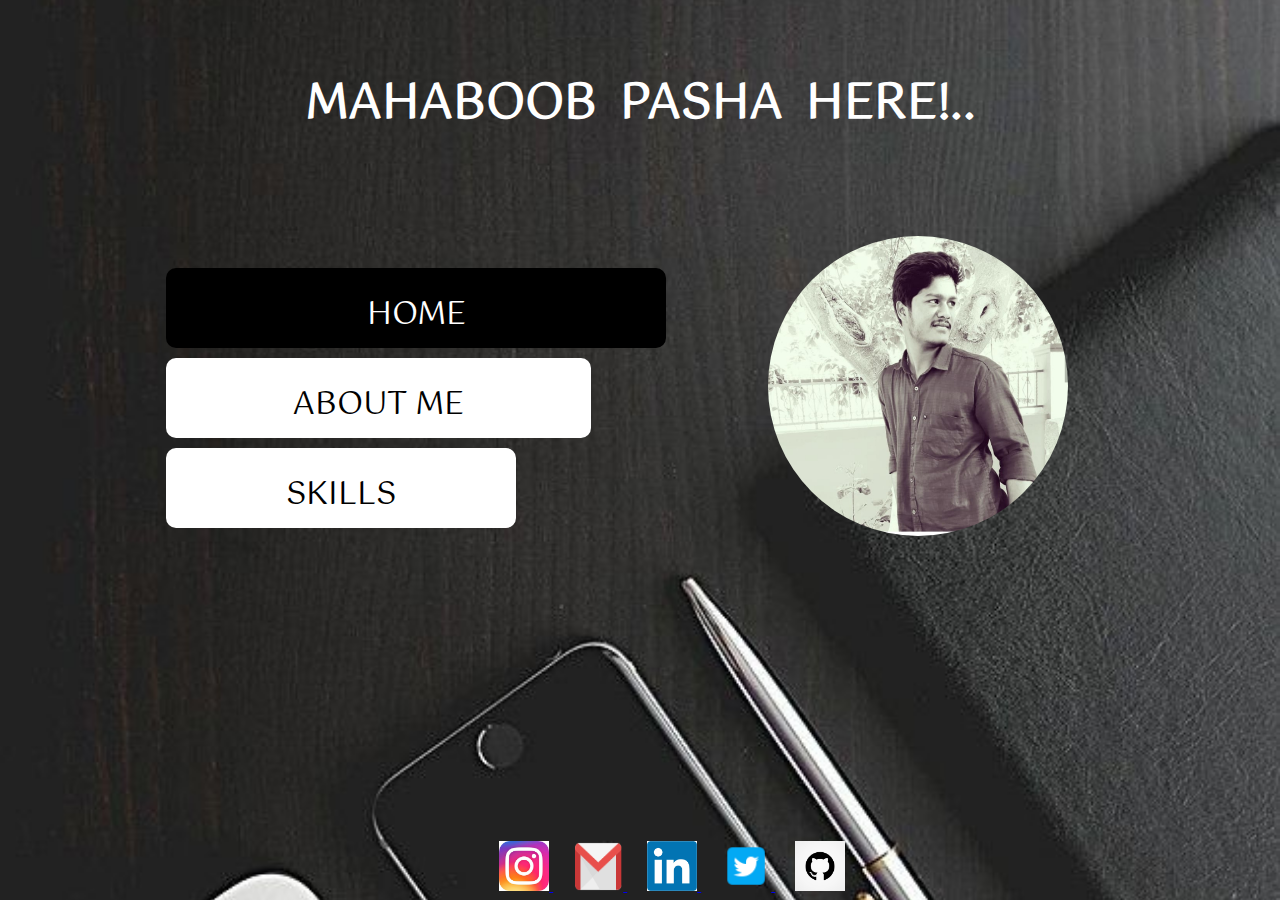
<file: index.html>
<!DOCTYPE html>
<html lang="en">
  <head>
    <meta charset="UTF-8" />
    <meta name="viewport" content="width=device-width, initial-scale=1.0" />
    <title>Myportfolio</title>
    <link
      href="https://fonts.googleapis.com/css?family=Gotu&display=swap"
      rel="stylesheet"
    />
    <link rel="stylesheet" href="main.css" />
  </head>
  <body>
    <div class="background">
      <h1>MAHABOOB PASHA HERE!..</h1>
      <img src="images/myimage1.jpg" alt="myimage" id="image" />

      <div class="navbar">
        <a class="a active" href="#">HOME</a>
        <a class="b" href="about.html">ABOUT ME</a>
        <a class="c" href="skills.html">SKILLS</a>
      </div>
      <div class="footer">
        <a href="https://instagram.com/Pashamahaboob98">
          <img src="images/insta.jpg" alt="instalogo" id="insta" />
        </a>
        <a href="mailto:mahaboobpasha115@gmail.com" target="blank">
          <img src="images/gmail.png" alt="gmaillogo" id="gmail" />
        </a>
        <a href="https://www.linkedin.com/in/mahaboob-pasha-63960a1a4">
          <img src="images/linkedin.jpg" alt="linkedinlogo" id="link" />
        </a>
        <a href="https://www.twitter.com/Mahaboobpasha98">
          <img src="images/twitter.png" alt="twitterlogo" id="twitter" />
        </a>
        <a href="https://www.github.com/mahaboobpasha115">
          <img src="images/github.jpg" alt="githublogo" id="github" />
        </a>
      </div>
    </div>
  </body>
</html>
</file>
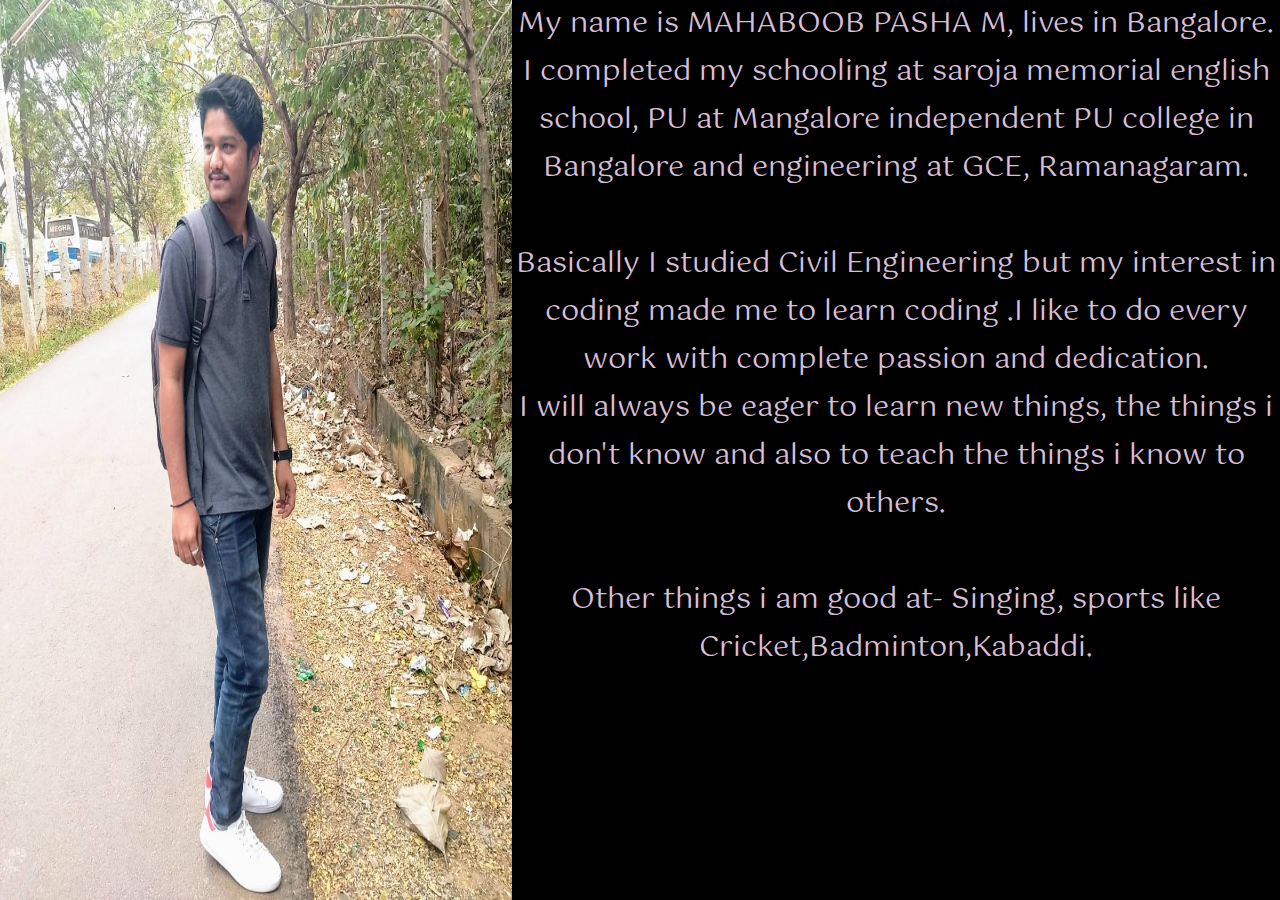
<file: about.html>
<!DOCTYPE html>
<html lang="en">
  <head>
    <meta charset="UTF-8" />
    <meta name="viewport" content="width=device-width, initial-scale=1.0" />
    <title>About me</title>
    <link
      href="https://fonts.googleapis.com/css?family=Gotu&display=swap"
      rel="stylesheet"
    />
    <link rel="stylesheet" href="about.css" />
  </head>
  <body>
    <div class="background">
      <img src="images/myphoto2.jpg" alt="myimage" / id="img">

      <p>
        My name is MAHABOOB PASHA M, lives in Bangalore. I completed my
        schooling at saroja memorial english school, PU at Mangalore independent
        PU college in Bangalore and engineering at GCE, Ramanagaram.
        <br /><br />
        Basically I studied Civil Engineering but my interest in coding made me
        to learn coding .I like to do every work with complete passion and
        dedication. <br />
        I will always be eager to learn new things, the things i don't know and
        also to teach the things i know to others. <br /><br />
        Other things i am good at- Singing, sports like
        Cricket,Badminton,Kabaddi.
      </p>
    </div>
  </body>
</html>
</file>
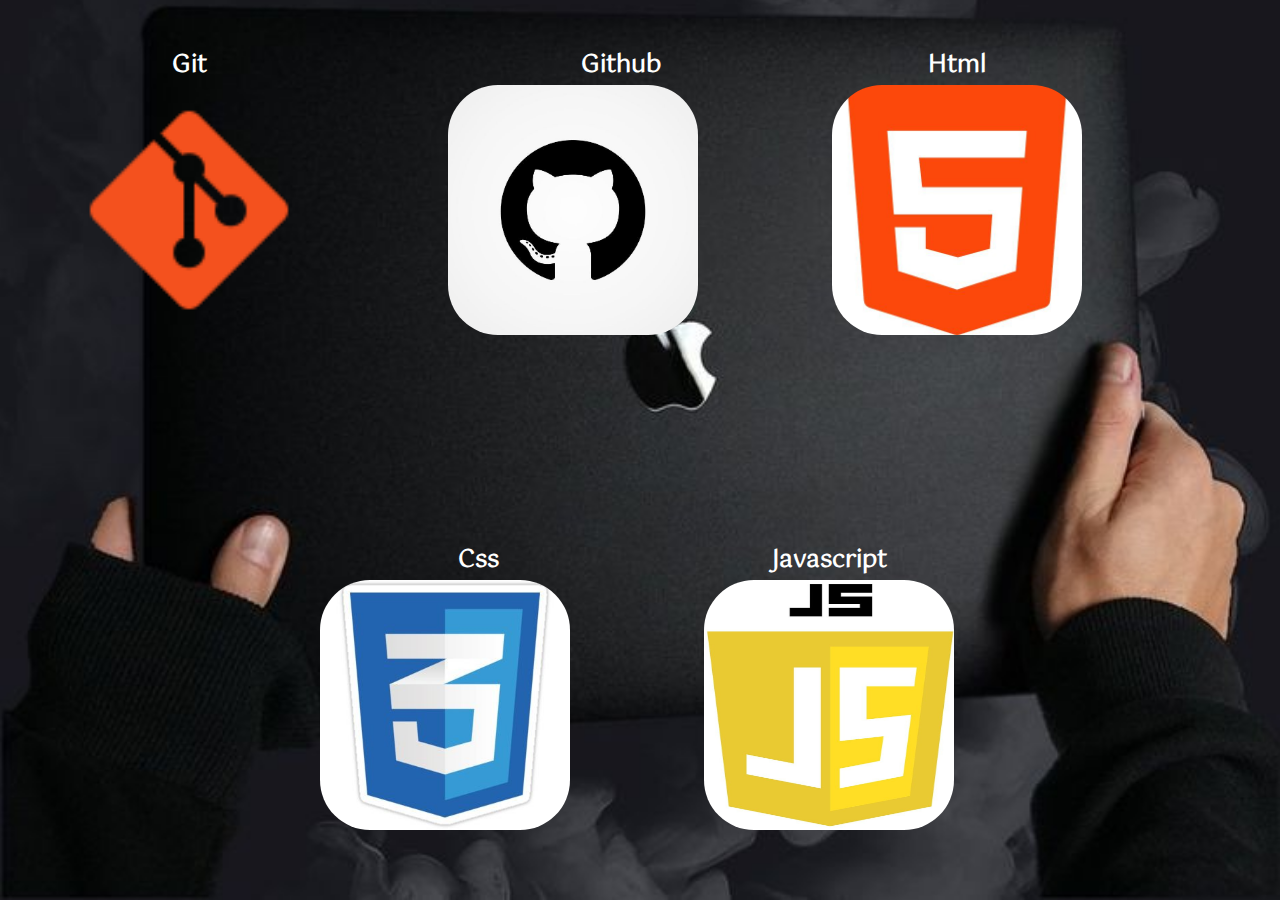
<file: skills.html>
<!DOCTYPE html>
<html lang="en">
  <head>
    <meta charset="UTF-8" />
    <meta name="viewport" content="width=device-width, initial-scale=1.0" />
    <title>my skills</title>
    <link
      href="https://fonts.googleapis.com/css?family=Gotu&display=swap"
      rel="stylesheet"
    />
    <link rel="stylesheet" href="skills.css" />
  </head>
  <body>
    <div class="container">
      <div class="git">
        <h2>Git</h2>
        <img src="images/git.png" alt="git" height="150px" width="150px" />
      </div>
      <div class="github">
        <h2>Github</h2>
        <img src="images/github.jpg" alt="github" / height="150px"
        width="150px">
      </div>

      <div class="html">
        <h2>Html</h2>
        <img src="images/html.jpg" alt="html" / height="150px" width="150px">
      </div>
      <div class="Css">
        <h2 id="h">Css</h2>
        <img src="images/css.jpg" alt="css" / height="150px" width="150px">
      </div>
      <div class="js">
        <h2>Javascript</h2>
        <img src="images/js.jpg" alt="js" / height="150px" width="150px">
      </div>
    </div>
  </body>
</html>
</file>
<file: main.css>
* {
  padding: 0;
  margin: 0;
  box-sizing: border-box;
}
html,
body {
  height: 100%;
  width: 100%;
  font-family: "Gotu", sans-serif;
  font-size: 16px;
  font-weight: normal;
}
.background {
  height: 100%;
  width: 100%;
  background-image: url(images/main.jpg);
  background-repeat: no-repeat;
  background-size: cover;
  position: relative;
  overflow-y: auto;
  background-position: center;
}

#image {
  height: 200px;
  width: 200px;
  border-radius: 50%;
  margin-top: 10%;
  margin-left: 25%;
}
h1 {
  color: white;
  font-size: 2.2rem;
  text-align: center;

  margin-top: 5%;
}

.navbar {
  width: 300px;
  margin-top: 10%;
  margin-left: 13%;
}
.navbar a {
  text-decoration: none;
  font-size: 2rem;
  display: inline-block;
  height: 80px;
  text-align: center;
  background-color: white;
  color: black;
  padding-top: 4%;
  margin: 5px 0;
  transition: 300ms;
  border-radius: 10px;
}
a.active,
.navbar a:hover {
  background-color: black;
  color: white;
  width: 100%;
}
.a {
  width: 95%;
}
.b {
  width: 85%;
}
.c {
  width: 70%;
}

#insta {
  height: 30px;
  width: 30px;
}
#gmail {
  height: 30px;
  width: 30px;
  margin-left: 20px;
}
#link {
  height: 30px;
  width: 30px;
  margin-left: 20px;
}
#twitter {
  height: 30px;
  width: 30px;
  margin-left: 20px;
}
#github {
  height: 30px;
  width: 30px;
  margin-left: 20px;
}
.footer {
  margin-top: 10%;
  margin-left: 17%;
}
@media (min-width: 700px) {
  #image {
    float: right;
    margin-right: 70px;
  }
  .navbar {
    position: absolute;
    top: 15%;
  }
  .footer {
    margin-top: 50%;
    margin-left: 35%;
  }
}
@media (min-width: 920px) {
  .navbar {
    width: 400px;
  }
  #image {
    height: 250px;
    width: 250px;
  }
  #insta {
    height: 50px;
    width: 50px;
  }
  #gmail {
    height: 50px;
    width: 50px;
    margin-left: 20px;
  }
  #link {
    height: 50px;
    width: 50px;
    margin-left: 20px;
  }
  #twitter {
    height: 50px;
    width: 50px;
    margin-left: 20px;
  }
  #github {
    height: 50px;
    width: 50px;
    margin-left: 20px;
  }
  .footer {
    position: absolute;
    bottom: 3%;
  }
}
@media (min-width: 1200px) {
  h1 {
    font-size: 3rem;
    word-spacing: 10px;
  }
  .navbar {
    width: 500px;
  }
  #image {
    height: 300px;
    width: 300px;

    position: absolute;
    top: 12%;
    left: 35%;
  }
  .footer {
    position: absolute;
    bottom: 0;
    left: 4%;
  }
}
</file>
<file: about.css>
* {
  margin: 0;
  padding: 0;
  box-sizing: border-box;
}
html,
body {
  font-size: 16px;
  font-family: "Gotu", sans-serif;
  height: 100%;
  width: 100%;
}
.background {
  background-color: black;
  display: flex;
}

p {
  color: thistle;
  margin-top: 75%;
  max-width: 90%;
  margin-left: 5%;
  background-color: black;
  text-align: center;
  font-size: 20px;
}

#img {
  height: 200px;
  width: 200px;
  border-radius: 50%;
  position: absolute;
  top: 8%;
  left: 25%;
}

@media (min-width: 600px) {
  #img {
    height: 250px;
    width: 250px;
  }
}

@media (min-width: 700px) {
  #img {
    height: 300px;
    width: 300px;
    margin-top: 15%;
  }
}

@media (min-width: 1000px) {
  #img {
    height: 100%;
    width: 40%;
    border-radius: 0;
    margin-top: 0;
    position: absolute;
    left: 0;
    top: 0;
  }
  p {
    width: 60%;
    height: 100%;
    margin-top: 0;
    margin-left: 40%;
    font-size: 1.5rem;
  }
  .background {
    height: 100%;
  }
}
@media (min-width: 1200px) {
  p {
    font-size: 1.8rem;
  }
}
</file>
<file: skills.css>
* {
  padding: 0;
  margin: 0;
  box-sizing: border-box;
}
html,
body {
  font-size: 16px;
  font-family: "Gotu", sans-serif;
  height: 100%;
  width: 100%;
}
.container {
  background-image: url(images/69b49f793bf842e3063a40e32a906a2c.jpg);
  height: 100%;
  width: 100%;
  background-position: bottom;
  background-repeat: no-repeat;
  background-size: cover;
  position: relative;
  overflow-y: auto;
}
h2 {
  color: white;
}
.git {
  position: absolute;
  top: 5%;
  left: 6%;
}
.github {
  position: absolute;
  top: 5%;
  right: 6%;
}
.html {
  position: absolute;
  top: 38%;
  left: 6%;
}
.Css {
  position: absolute;
  top: 38%;
  right: 6%;
}
.js {
  position: absolute;
  top: 70%;
  left: 30%;
}
h2 {
  text-align: center;
}

@media (min-width: 500px) {
  .git {
    position: absolute;
    top: 5%;
    left: 8%;
  }
  .github {
    position: absolute;
    top: 5%;
    right: 8%;
  }
  .html {
    position: absolute;
    top: 50%;
    left: 8%;
  }
  .Css {
    position: absolute;
    top: 50%;
    right: 8%;
  }
  .js {
    position: absolute;
    top: 90%;
    left: 35%;
  }
}
@media (min-width: 700px) {
  .git {
    position: absolute;
    top: 5%;
    left: 20%;
  }
  .github {
    position: absolute;
    top: 5%;
    right: 20%;
  }
  .html {
    position: absolute;
    top: 45%;
    left: 20%;
  }
  .Css {
    position: absolute;
    top: 45%;
    right: 20%;
  }
  .js {
    position: absolute;
    top: 85%;
    left: 40%;
  }
}
@media (min-width: 1000px) {
  img {
    height: 250px;
    width: 250px;
    border-radius: 50px;
  }
  .git {
    position: absolute;
    top: 5%;
    left: 5%;
  }
  .github {
    position: absolute;
    top: 5%;
    left: 35%;
  }
  .github h2 {
    margin-right: 40%;
  }
  .html {
    position: absolute;
    top: 5%;
    left: 65%;
  }
  .Css {
    position: absolute;
    top: 60%;
    left: 25%;
  }
  .Css h2 {
    margin-right: 55%;
  }
  .js {
    position: absolute;
    top: 60%;
    left: 55%;
  }
}
@media (min-width: 1350px) {
  img {
    height: 250px;
    width: 250px;
    border-radius: 50px;
  }
  .git {
    position: absolute;
    top: 5%;
    left: 5%;
  }
  .github {
    position: absolute;
    top: 5%;
    left: 35%;
  }
  .github h2 {
    margin-right: 60%;
  }
  .html {
    position: absolute;
    top: 5%;
    left: 65%;
  }
  .Css {
    position: absolute;
    top: 60%;
    left: 25%;
  }
  .Css h2 {
    margin-right: 70%;
  }
  .js {
    position: absolute;
    top: 60%;
    left: 55%;
  }
}
</file>
